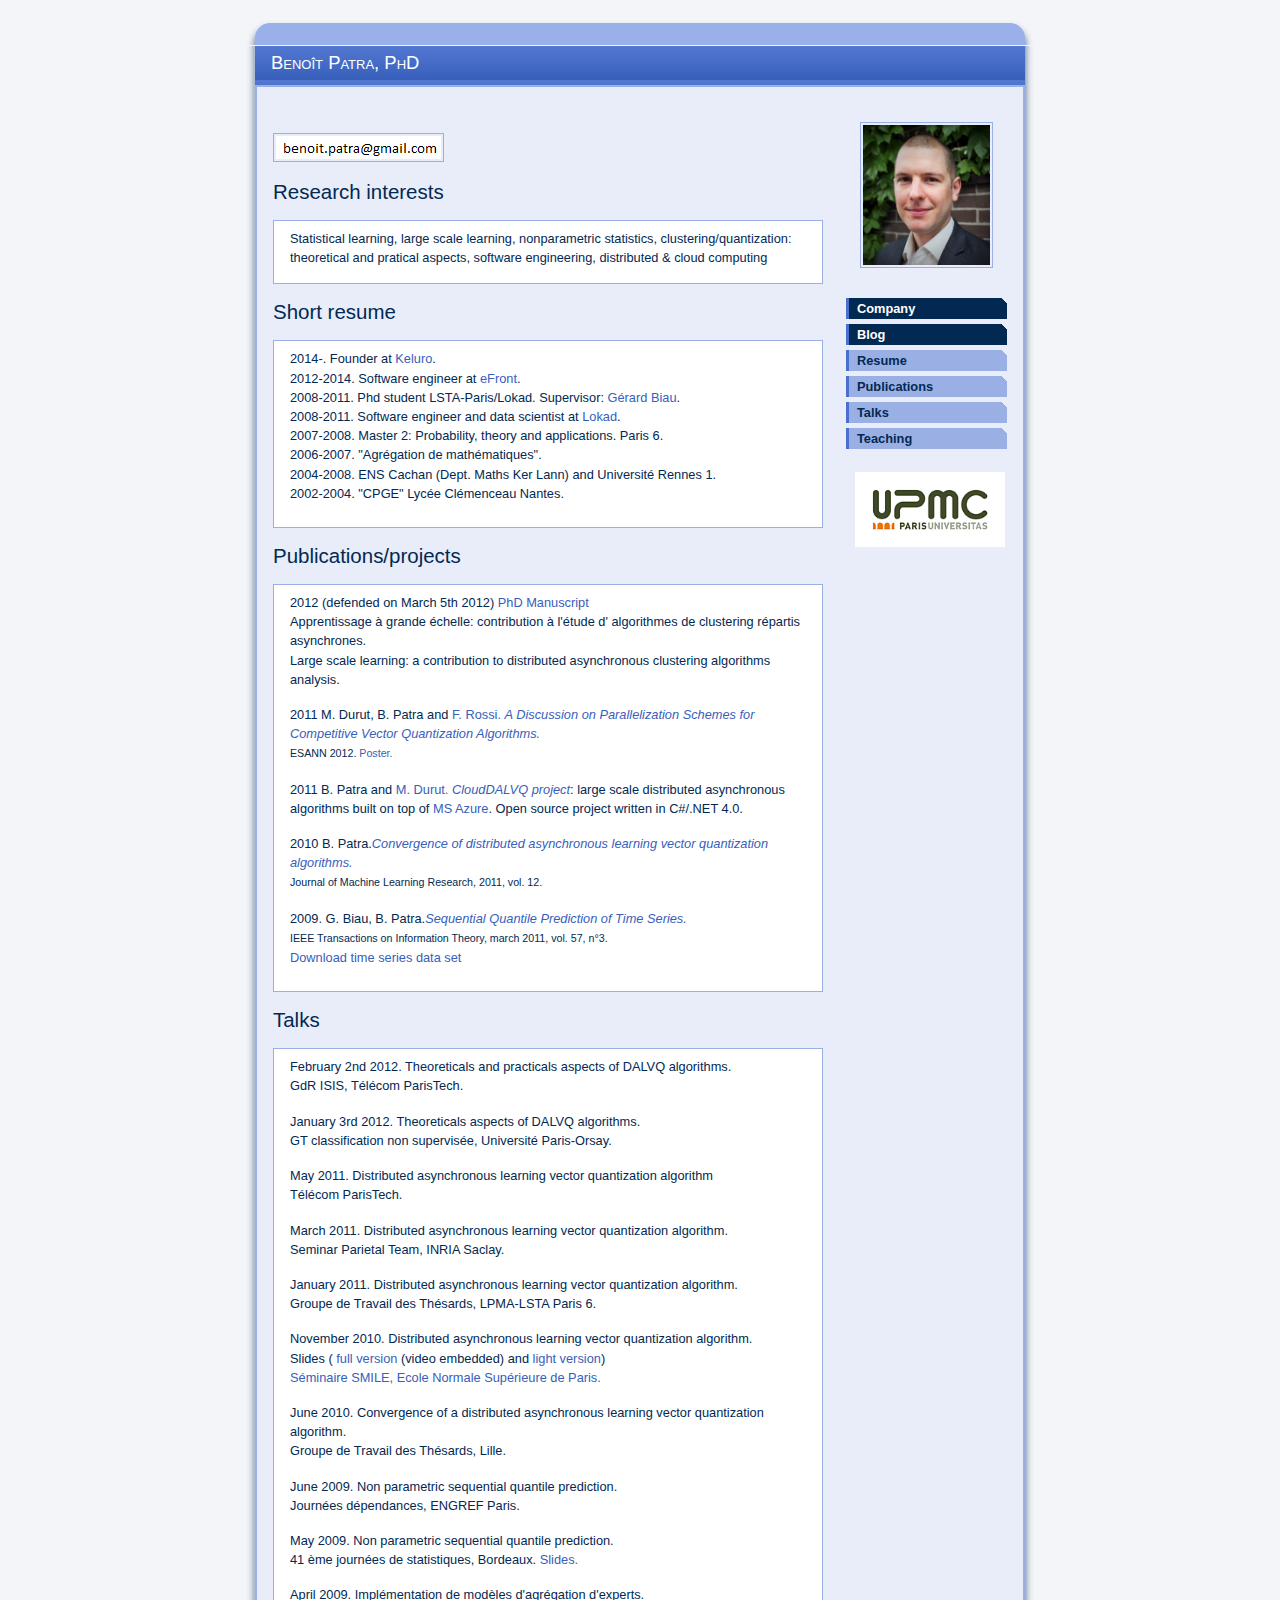
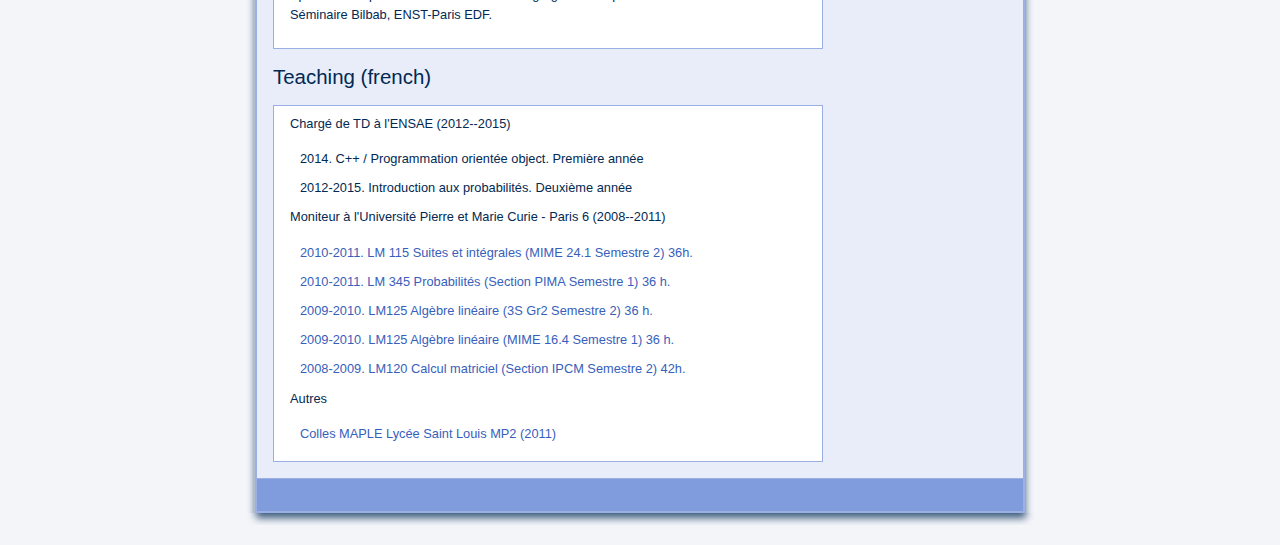
<file: index.html>
<!DOCTYPE HTML PUBLIC "-//W3C//DTD HTML 4.01//EN" "http://www.w3.org/TR/html4/strict.dtd">
<html xmlns="http://www.w3.org/1999/xhtml" xml:lang="en" lang="en">

<head>
  <meta http-equiv="content-type" content="text/html; charset=utf-8" />
  <meta name="description" content="Benoît Patra Home Page" />
  <meta name="keywords" content="Benoît Patra Home Page" />
  <meta name="author" content="Benoît Patra" />
  <link rel="stylesheet" type="text/css" href="stylesheet.css" media="screen,projection" title="Benoît Patra" />
  <title>Benoît Patra's Home Page
  </title>
</head>

<body>
  <div id="coins">
  </div>
  <div id="sideshadow">
    <div id="subheader">
      <big>
        <a>Benoît Patra, PhD</a>
      </big>
    </div>
    <div id="container">
      <div class="main">
        <br />
        <br />
        <div>
          <img style="width: 165px; height: 23px;" alt="mail" src="images/mail.png" />
        </div>
        <br />
        <h3 style="font-weight: bold;" class="right">
          <a href="index.html#">
            <br />
          </a>
        </h3>
        <h2 id="cv">Research interests
        </h2>
        <div class="block">Statistical learning, large scale learning, nonparametric statistics, clustering/quantization: theoretical and pratical aspects, software engineering, distributed & cloud computing
          <ul>
          </ul>
        </div>
        <h3 class="right"></h3>
        <h3 style="font-weight: bold;" class="right">
          <a href="index.html#">
            <br />
          </a>
        </h3>
        <h2 id="cv">Short resume </h2>
        <div class="block">
          <p>
            2014-. Founder at <a href="http://www.keluro.com">Keluro</a>.
            <br /> 2012-2014. Software engineer at <a href="http://www.efront.com">eFront</a>.
            <br /> 2008-2011. Phd student LSTA-Paris/Lokad. Supervisor: <a href="http://www.lsta.upmc.fr/biau.html">Gérard Biau</a>.
            <br /> 2008-2011. Software engineer and data scientist at <a href="http://www.lokad.com">Lokad</a>.
            <br /> 2007-2008. Master 2: Probability, theory and applications. Paris 6.
            <br /> 2006-2007. "Agrégation de mathématiques".
            <br /> 2004-2008. ENS Cachan (Dept. Maths Ker Lann) and Université Rennes 1.
            <br /> 2002-2004. "CPGE" Lycée Clémenceau Nantes.
          </p>

        </div>
        <h3 class="right"></h3>
        <h3 style="font-weight: bold;" class="right">
          <a href="index.html#">
            <br />
          </a>
        </h3>
        <h2 id="publications">Publications/projects</h2>
        <div class="block">
          <p>2012 (defended on March 5th 2012)
            <a href="publications/PhDMain.pdf">PhD Manuscript</a>
            <br /> Apprentissage à grande échelle: contribution à l'étude d' algorithmes de clustering répartis asynchrones.
            <br /> Large scale learning: a contribution to distributed asynchronous clustering algorithms analysis.
          </p>

          <p>
            2011 M. Durut, B. Patra and <a href="http://apiacoa.org/">F.
Rossi.</a>
            <a href="http://arxiv.org/abs/1205.2282" style="font-style: italic;">
A Discussion on Parallelization Schemes for Competitive Vector Quantization Algorithms.</a>
            <br />
            <small>ESANN 2012.
              <a href="http://hal.archives-ouvertes.fr/docs/00/69/60/72/ANNEX/poster.pdf">Poster.</a>
            </small>
          </p>

          <p>
            2011 B. Patra and
            <a href="http://www.doctorat.enst.fr:8080/THESES/Matthieu.Durut.html">M.
Durut.</a>
            <a href="http://code.google.com/p/clouddalvq/" style="font-style: italic;"> CloudDALVQ project</a>: large scale distributed asynchronous algorithms built on top of <a href="http://en.wikipedia.org/wiki/Azure_Services_Platform">MS
Azure</a>. Open source project written in C#/.NET 4.0.
          </p>

          <p>2010 B. Patra.<a style="font-style: italic;" href="http://arxiv.org/PS_cache/arxiv/pdf/1012/1012.5150v2.pdf">Convergence
of distributed asynchronous learning vector quantization algorithms.</a>
            <br />
            <small> Journal of Machine Learning Research, 2011, vol. 12.</small>
          </p>

          <p>
            2009. G. Biau, B. Patra.<a style="font-style: italic;" href="http://hal.archives-ouvertes.fr/docs/00/48/30/30/PDF/biaupatra.pdf">Sequential
Quantile Prediction of Time Series.</a>
            <br />
            <small>IEEE Transactions on Information Theory, march 2011, vol. 57, n°3.</small>
            <br />
            <a href="publications/CCSample.zip">Download time series data set</a>
          </p>
        </div>

        <h3 class="right">
          <a href="index.html#">
            <br />
          </a>
        </h3>
        <h2 id="communications">Talks</h2>

        <div class="block">
          <p>
            February 2nd 2012. Theoreticals and practicals aspects of DALVQ algorithms.
            <br /> GdR ISIS, Télécom ParisTech.
          </p>

          <p>
            January 3rd 2012. Theoreticals aspects of DALVQ algorithms.
            <br /> GT classification non supervisée, Université Paris-Orsay.

            <p>
              May 2011. Distributed asynchronous learning vector quantization algorithm
              <br /> Télécom ParisTech.
            </p>

            <p>
              March 2011. Distributed asynchronous learning vector quantization algorithm.
              <br /> Seminar Parietal Team, INRIA Saclay.
            </p>

            <p>
              January 2011. Distributed asynchronous learning vector quantization algorithm.
              <br /> Groupe de Travail des Thésards, LPMA-LSTA Paris 6.
            </p>

            <p>
              November 2010. Distributed asynchronous learning vector quantization algorithm.
              <br /> Slides (
              <a style="font-weight: normal;" href="publications/TalkSmile.pdf">full version</a> (video embedded) and
              <a style="font-weight: normal;" href="publications/TalkSmilelight.pdf">light version</a>)
              <br />
              <a style="font-weight: normal;" href="http://sites.google.com/site/smileinparis/">Séminaire SMILE, Ecole Normale Supérieure de Paris.</a>
            </p>

            <p>
              June 2010. Convergence of a distributed asynchronous learning vector quantization algorithm.
              <br /> Groupe de Travail des Thésards, Lille.
            </p>

            <p>
              June 2009. Non parametric sequential quantile prediction.
              <br /> Journées dépendances, ENGREF Paris.
            </p>

            <p>
              May 2009. Non parametric sequential quantile prediction.
              <br /> 41 ème journées de statistiques, Bordeaux.
              <a style="font-weight: normal;" href="publications/slidesBordeaux.pdf">Slides.</a>
            </p>

            <p>
              April 2009. Implémentation de modèles d'agrégation d'experts.
              <br /> Séminaire Bilbab, ENST-Paris EDF.
            </p>
        </div>

        <h3 class="right"></h3>
        <h2 id="enseignement">Teaching (french)
          <br />
        </h2>
        <div class="block">
          <p>
            Chargé de TD à l'ENSAE (2012--2015)
          </p>
          <ul>
            <li>
              2014. C++ / Programmation orientée object. Première année</a>
            </li>
            <li>
              2012-2015. Introduction aux probabilités. Deuxième année</a>
            </li>
          </ul>
          <p>
            Moniteur à l'Université Pierre et Marie Curie - Paris 6 (2008--2011)
          </p>

          <ul>
            <li>
              <a href="teaching/teaching.html#LM115MIME241">2010-2011.
LM 115 Suites et intégrales (MIME 24.1 Semestre 2) 36h.</a>
            </li>

            <li>
              <a href="teaching/teaching.html#LM345">2010-2011.
LM 345 Probabilités (Section PIMA Semestre 1) 36 h.</a>
            </li>

            <li>
              <a href="teaching/teaching.html#3S">2009-2010.
LM125 Algèbre linéaire (3S Gr2 Semestre 2) 36 h.</a>
            </li>

            <li>
              <a href="teaching/teaching.html#LM125S10910">2009-2010.
LM125 Algèbre linéaire (MIME 16.4 Semestre 1) 36 h.</a>
            </li>

            <li>
              <a href="teaching/teaching.html#LM120S10809">2008-2009. LM120 Calcul
matriciel (Section IPCM Semestre 2) 42h.</a>
            </li>
          </ul>

          <p>
            Autres
          </p>
          <ul>
            <li>
              <a ref="teaching/teaching.html#MAPLE">Colles MAPLE Lycée Saint Louis MP2 (2011)</a>
            </li>
          </ul>
        </div>
      </div>
      <div id="side">

        <p>
          <img class="portraitpic" alt="Benoît Patra" src="images/BENOITPATRA.jpg" />
          <a style="font-weight: bold;" class="sidelink_SPE" target="_blank" href="http://www.keluro.com">Company</a>
          <a style="font-weight: bold;" class="sidelink_SPE" target="_blank" href="http://www.benoitpatra.com">Blog</a>
          <a style="font-weight: bold;" class="sidelink" href="index.html#cv">Resume</a>
          <a style="font-weight: bold;" class="sidelink" href="index.html#publications">Publications</a>
          <a style="font-weight: bold;" class="sidelink" href="index.html#communications">Talks</a>
          <a style="font-weight: bold;" class="sidelink" href="index.html#enseignement">Teaching</a>
        </p>
        <p>
          <a href="http://www.upmc.fr" title="Université Pierre et Marie Curie - Paris 6">
            <img style="border: 0px solid ; width: 150px; height: 75px;" src="images/logo_upmc2.jpg" alt="UPMC" /> </a>
        </p>
      </div>
      <div id="footer">

      </div>
    </div>

    <div id="bottomshadow"></div>

</body>

</html>
</file>
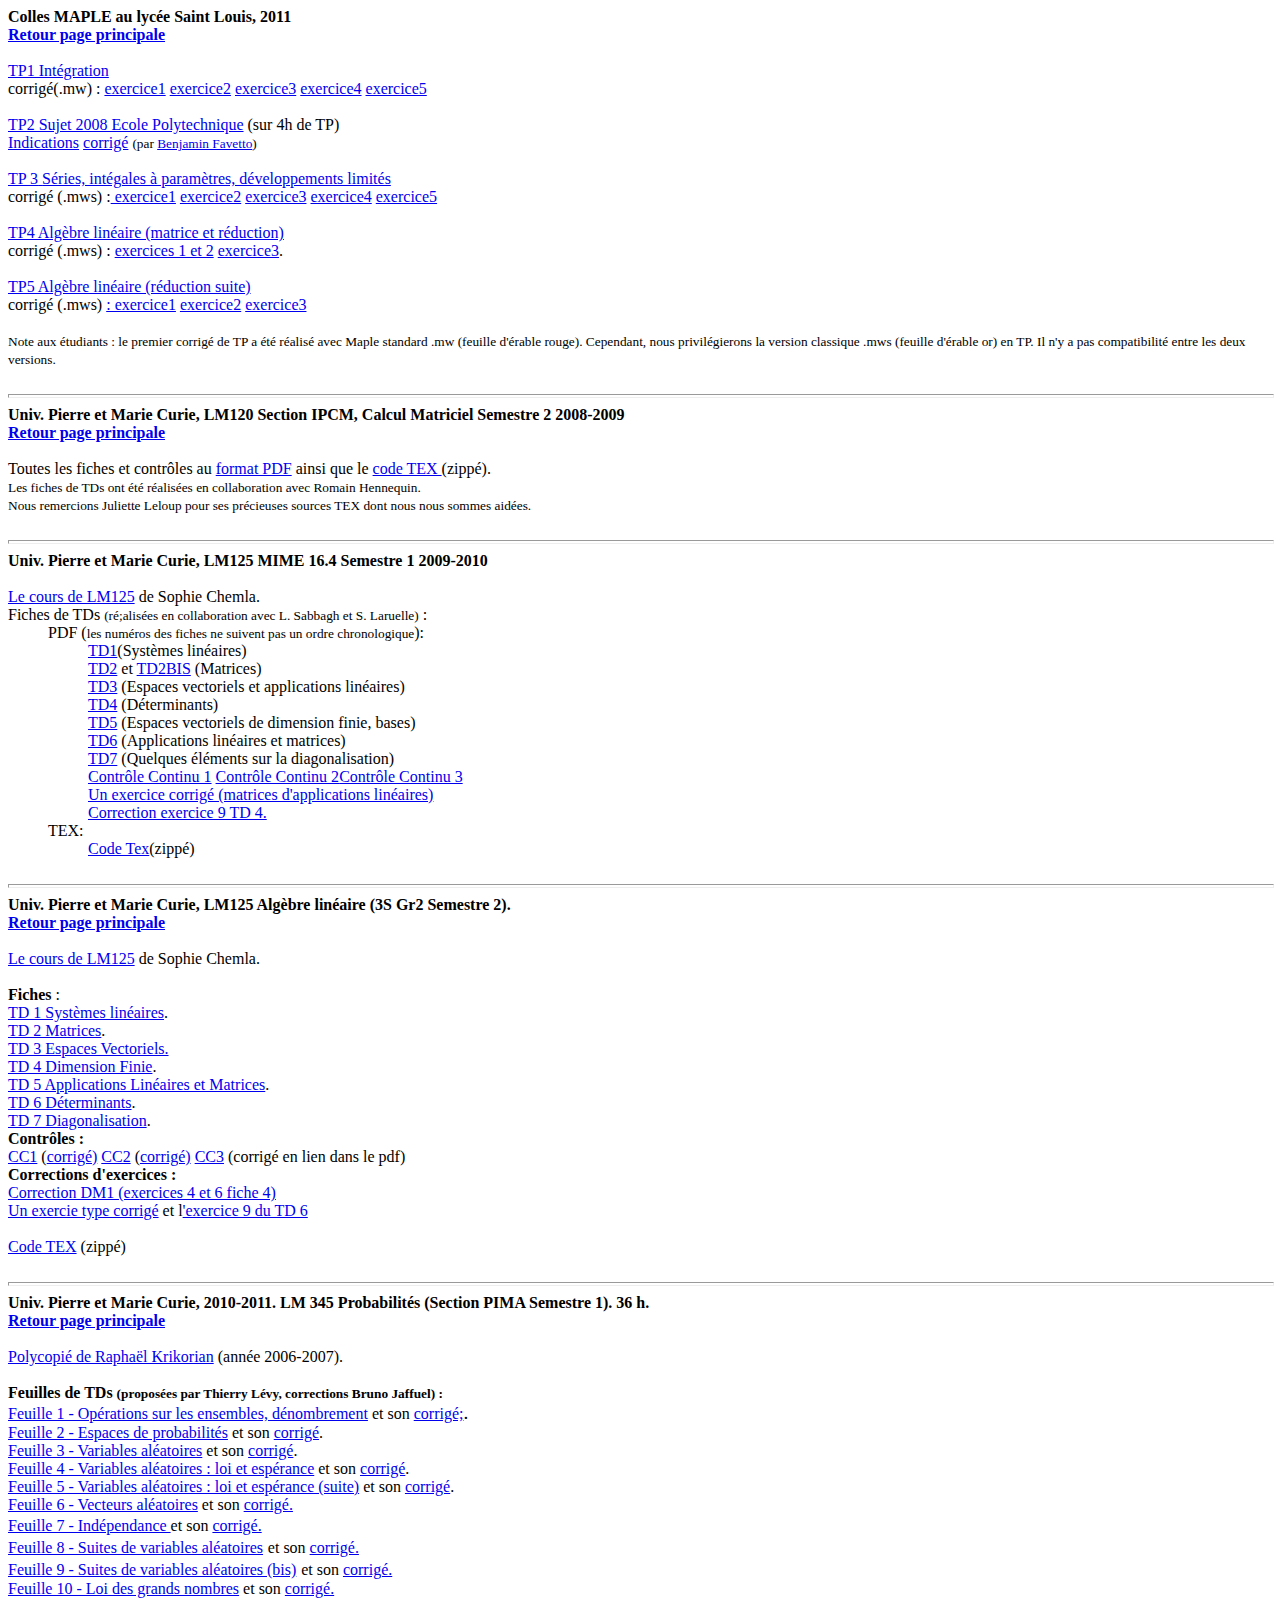
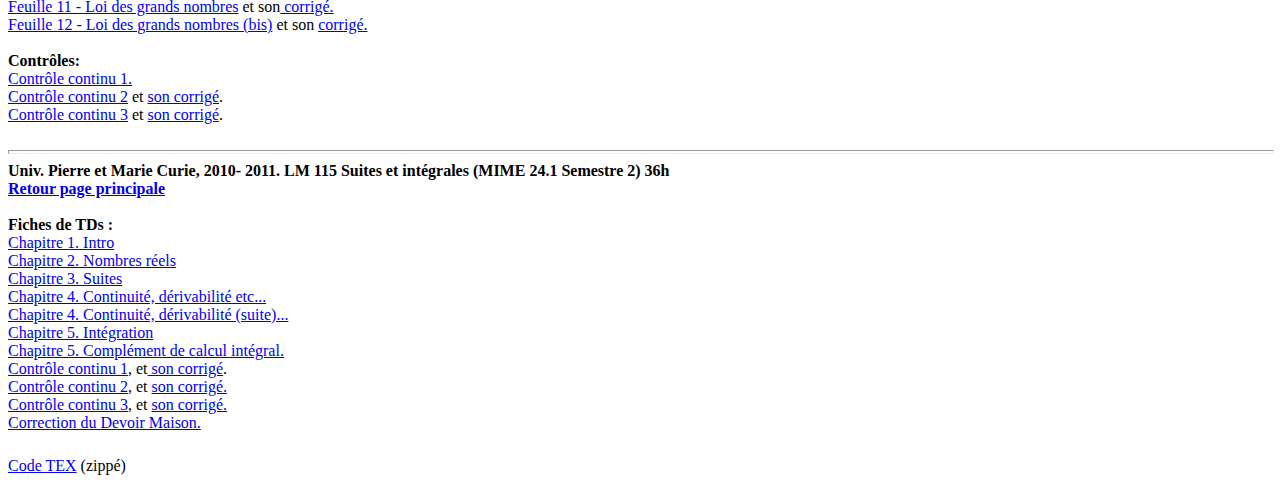
<file: teaching/teaching.html>
﻿<!DOCTYPE HTML PUBLIC "-//W3C//DTD HTML 4.01//EN" "http://www.w3.org/TR/html4/strict.dtd">
<html>
<head>
  <meta http-equiv="content-type" content="text/html; charset=utf-8">
  <meta name="description" content="Teaching">
  <meta name="keywords" content="Teaching">
  <meta name="author" content="Teaching">
  <title>Teaching</title>
</head>
<body>
<div class="main"><a style="font-weight: bold;" name="MAPLE"></a><span style="font-weight: bold;">
Colles MAPLE au lycée Saint Louis, 2011 <br>
<a href="../index.html">Retour page principale</a>
<br>
</span>
<br>
<a style="font-weight: normal;" href="TPMAPLE1.pdf">TP1 Intégration</a>
<br style="font-weight: normal;">
corrigé(.mw) :
<a style="font-weight: normal;" href="CorrigeTP1exo1.mw">exercice1</a>
<a style="font-weight: normal;" href="CorrigeTP1exo2.mw">exercice2</a>
<a style="font-weight: normal;" href="CorrigeTP1exo3.mw">exercice3</a>
<a style="font-weight: normal;" href="CorrigeTP1exo4.mw">exercice4</a>
<a style="font-weight: normal;" href="CorrigeTP1exo5.mw">exercice5</a><br
 style="font-weight: normal;">
<br style="font-weight: normal;">
<a style="font-weight: normal;" href="X08sujet.pdf">TP2 Sujet 2008 Ecole Polytechnique</a>
(sur
4h de TP)<br style="font-weight: normal;">
<a style="font-weight: normal;" href="X08indications.pdf">Indications</a>
<a style="font-weight: normal;" href="X08info.mws">corrigé</a>
<small style="font-weight: normal;">(par <a href="http://favetto.free.fr/">Benjamin Favetto</a>)<br>
<br>
</small><a style="font-weight: normal;" href="TPMAPLE3.pdf">
<span style="font-weight: normal;">TP 3</span></a><a style="font-weight: normal;" href="TPMAPLE3.pdf">
<strong style="font-weight: normal;">
</strong>Séries,
intégales à paramètres, développements
limités</a><br style="font-weight: normal;">
<span style="font-weight: normal;">corrigé
(.mws) :</span><a style="font-weight: normal;" href="corrigeTP3exo1.mws">
exercice1</a> <a style="font-weight: normal;" href="corrigeTP3exo2.mws">exercice2</a>
<a style="font-weight: normal;" href="corrigeTP3exo3.mws">exercice3</a>
<a style="font-weight: normal;" href="corrigeTP3exo4.mws">exercice4</a>
<a style="font-weight: normal;" href="corrigeTP3exo5.mws">exercice5</a><br
 style="font-weight: normal;">
<br style="font-weight: normal;">
<a style="font-weight: normal;" href="TPMAPLE4.pdf">TP4 Algèbre linéaire
(matrice et réduction)</a><br style="font-weight: normal;">
corrigé (.mws) : <a style="font-weight: normal;" href="corrigeTP4exo1_2.mws">exercices
1 et 2</a> <a style="font-weight: normal;" href="corrigeTP4exo3.mws">exercice3</a>.<br
 style="font-weight: normal;">
<br style="font-weight: normal;">
<a style="font-weight: normal;" href="TPMAPLE5.pdf">TP5
Algèbre linéaire
(réduction suite)</a><br style="font-weight: normal;">
corrigé
(.mws) <a style="font-weight: normal;" href="corrigeTP5exo1.mws">:
exercice1</a>
<a style="font-weight: normal;" href="corrigeTP5exo2.mws">exercice2</a>
<a style="font-weight: normal;" href="corrigeTP5exo3.mws">exercice3</a><br>
<br>
<small><span style="font-weight: normal;">Note aux
étudiants : le premier corrigé de TP a
été réalisé avec Maple
standard .mw
(feuille d'érable rouge). Cependant, nous privilégierons la version classique .mws
(feuille
d'érable or) en TP. Il n'y a pas compatibilité entre les deux versions.</span><br>
</small>
<br>
<hr style="width: 100%; height: 2px;">
<a name="LM120S10809"></a><span style="font-weight: bold;">Univ.
Pierre et Marie Curie, LM120
Section IPCM, Calcul Matriciel Semestre
2 2008-2009<br>
</span><span style="font-weight: bold;"></span><a
 style="font-weight: bold;" href="../index.html">Retour
page principale</a><br>
<span style="font-weight: bold;"><br>
</span>Toutes les fiches et
contrôles au <a href="LM120_09_PDF.zip">format
PDF</a>
ainsi que
le <a href="LM120_09_Tex.zip">code
TEX </a>(zippé).
<br>
<small>Les fiches de TDs ont
été
réalisées en
collaboration avec Romain Hennequin.<br>
Nous remercions Juliette Leloup pour ses précieuses sources
TEX dont nous nous sommes aidées.</small><br>
<br>
<hr style="width: 100%; height: 2px;"><span style="font-weight: bold;"><a
 name="LM125S10910"></a>Univ. Pierre et Marie Curie, <span style="font-weight: bold;">LM125
MIME 16.4
Semestre 1 2009-2010</span><br>
<br>
</span><a href="PolyCoursLM125.pdf">Le
cours de LM125</a> de
Sophie Chemla.<br>
Fiches de TDs <small>(ré;alisées
en collaboration avec L.
Sabbagh et S. Laruelle)</small>
: <br>
<div style="margin-left: 40px;">PDF
(<small>les numéros des
fiches ne suivent pas un ordre
chronologique</small>):<br>
</div>
<div style="margin-left: 80px;"><a href="LM125-MIME-TD1.pdf">TD1</a>(Systèmes
linéaires)<br>
<a href="LM125-MIME-TD2.pdf">TD2</a>
et <a href="LM125-MIME-TD2BIS.pdf">TD2BIS</a>
(Matrices)<br>
<a href="LM125-MIME-TD3.pdf">TD3</a>
(Espaces vectoriels
et applications linéaires)<br>
<a href="LM125-MIME-TD4.pdf">TD4</a>
(Déterminants)<br>
<a href="LM125-MIME-TD5.pdf">TD5</a>
(Espaces vectoriels
de dimension finie, bases)<br>
<a href="LM125-MIME-TD6.pdf">TD6</a>
(Applications
linéaires et matrices)<br>
<a href="LM125-MIME-TD7.pdf">TD7</a>
(Quelques
éléments sur la
diagonalisation)<br>
<a href="LM125-MIME-CC1.pdf">Contrôle
Continu 1</a>
<a href="LM125-MIME-CC2.pdf">Contrôle
Continu 2</a><a href="LM125-MIME-CC3.pdf">Contrôle
Continu 3</a><br>
<a href="LM125-Exocorrection.pdf">Un
exercice
corrigé (matrices d'applications linéaires)</a><br>
<a href="CorrTD4-9.pdf">Correction
exercice 9 TD 4.</a><br>
</div>
<div style="margin-left: 40px;">TEX:<br>
</div>
<div style="margin-left: 80px;"><a href="LM125-MIME-S1-2009.zip">Code
Tex</a>(zippé)<br>
</div>
<br>
<hr style="width: 100%; height: 2px;"><a name="3S"></a> <span
 style="font-weight: bold;">Univ.
Pierre et Marie Curie, LM125 Algèbre
linéaire (3S Gr2
Semestre 2).<br>
</span><span style="font-weight: bold;"></span><a
 style="font-weight: bold;" href="../index.html">Retour
page principale</a><br>
<br>
<a href="PolyCoursLM125.pdf">Le
cours de LM125</a> de
Sophie Chemla.<br>
<small><span style="font-style: italic;"></span></small><br>
<span style="font-weight: bold;">Fiches</span>
:<a href="LM125-TD1-SysLin-S2.pdf"><br>
TD 1 Systèmes
linéaires</a>.<br>
<a href="LM125-TD2-Mat-S2.pdf">TD
2 Matrices</a>.<br>
<a href="LM125-TD3-EV-S2.pdf">TD
3 Espaces Vectoriels.</a><br>
<a href="LM125-TD4-DimFin-S2.pdf">TD
4 Dimension Finie</a>.<br>
<a href="LM125-TD5-AppLin-S2.pdf">TD
5 Applications
Linéaires et Matrices</a>.<br>
<a href="LM125-TD6-Det-S2.pdf">TD
6 Déterminants</a>.<br>
<a href="LM125-TD7-Diag-S2.pdf">TD
7 Diagonalisation</a>.<br>
<span style="font-weight: bold;">Contrôles
: </span><br>
<a href="LM125-CC1.pdf">CC1</a>
(<a href="LM125-CC1-Correction.pdf">corrigé)</a>
<a href="LM125-CC2.pdf">CC2</a>
(<a href="LM125-CC2-Correction.pdf">corrigé)</a>
<a href="LM125-CC3.pdf">CC3</a>
(corrigé en lien dans le
pdf)<br>
<span style="font-weight: bold;">Corrections
d'exercices : </span><br style="font-weight: bold;">
<a href="LM125-DM1-Correction.pdf">Correction
DM1
(exercices 4 et 6 fiche 4)</a><br>
<a href="LM125-ExerciceSynthese.pdf">Un
exercie type
corrigé</a> et l<a href="LM125-Correction-TD6-Ex9.pdf">'exercice
9 du TD 6</a><br>
<br>
<a href="LM125-S2_10-Tex.zip">Code
TEX</a>
(zippé)<br>
<br>
<hr style="width: 100%; height: 2px;"><a name="LM345"></a><span
 style="font-weight: bold;">Univ.
Pierre et Marie Curie, 2010-2011.
LM
345
Probabilités (Section PIMA Semestre 1).
36 h.<br>
</span><span style="font-weight: bold;"></span><a
 style="font-weight: bold;" href="../index.html">Retour
page principale</a><br>
<br>
<a
 href="http://www.licence.math.upmc.fr/telecharger.php/LM345-cours-2005-2006.pdf?path=UE/LM345/fichiers/3/1">Polycopié
de Raphaël Krikorian</a>
(année 2006-2007).<br>
<br>
<span style="font-weight: bold;">Feuilles
de TDs </span><small><span style="font-weight: bold;">(proposées
par
Thierry Lévy,
corrections Bruno Jaffuel) :</span><a href="LM345_TD1.pdf"><br>
<big>Feuille 1 -
Opérations sur
les ensembles, dénombrement</big></a><big>
et son <a href="LM345_TD1_Corr.pdf">corrigé;</a></big><big><big>.</big><a
 href="LM345_TD2.pdf"><br>
Feuille 2 - Espaces de
probabilités</a> et son <a href="LM345_TD2_Corr.pdf">corrigé</a>.<a
 href="LM345_TD3.pdf"><br>
Feuille 3 -
Variables aléatoires</a>
et son <a href="LM345_TD3_Corr.pdf">corrigé</a>.<a
 href="LM345_TD4.pdf"><br>
Feuille 4 -
Variables aléatoires : loi et espérance</a>
et son <a href="LM345_TD4_Corr.pdf">corrigé</a>.<a
 href="LM345_TD5.pdf"><br>
Feuille
5 -
Variables aléatoires : loi et espérance (suite)</a>
et
son <a href="LM345_TD5_Corr.pdf">corrigé</a>.<a
 href="LM345_TD6.pdf"><br>
Feuille 6 - Vecteurs aléatoires</a>
et son <a href="LM345_TD6_Corr.pdf">corrigé.</a><small><a
 href="LM345_TD7.pdf"><br>
<big style="font-weight: normal;">Feuille
7 - Indépendance </big></a></small><big></big>et
son <a href="LM345_TD7Bis.pdf">corrigé.</a></big><big><a
 href="LM345_TD8.pdf"><small><br>
<big>Feuille 8 - Suites de
variables
aléatoires</big></small></a><big>
</big>et son <a href="LM345_TD8_Corr.pdf">corrigé.</a><big><a
 href="LM345_TD9.pdf"><small><br>
Feuille
9 - Suites de variables aléatoires (bis)</small></a>
</big>et
son <a href="LM345_TD9_Corr.pdf">corrigé.</a><a
 href="LM345_TD10.pdf"><br>
Feuille 10 - Loi des
grands nombres</a> et son <a href="LM345_TD10_Corr.pdf">corrigé.</a></big><big><a
 href="LM345_TD11.pdf"><br>
Feuille 11 - Loi
des
grands nombres</a> et son<a href="LM345_TD11_Corr.pdf">
corrigé.</a><small><a href="LM345_TD12.pdf"><br>
<big style="font-weight: normal;">Feuille
12 - Loi des
grands nombres (bis)</big></a><big style="font-weight: normal;"> et son
<a href="LM345_TD12_Corr.pdf">corrigé.<br>
</a></big></small><br>
<span style="font-weight: bold;">Contrôles:</span><br>
<a href="LM345_CC1.pdf">Contrôle
continu 1.</a><a href="LM345_CC2.pdf"><br>
Contrôle continu 2</a> et <a href="LM345_CC2_Corr.pdf">son
corrigé</a>.<small><a href="LM345_CC3.pdf"><br>
<big><span style="font-weight: normal;">Contrôle
continu 3</span></big></a><big><span style="font-weight: normal;"> et </span><a
 style="font-weight: normal;" href="LM345_CC3_Corr.pdf">son
corrigé</a><span style="font-weight: normal;">.<br>
<br>
</span></big></small></big></small>
<hr style="width: 100%; height: 2px;"><a name="LM115MIME241"></a><span
 style="font-weight: bold;">Univ.
Pierre et Marie Curie, 2010-
2011. LM 115 Suites et intégrales (MIME
24.1 Semestre 2) 36h<br>
</span><a style="font-weight: bold;" href="../index.html">Retour
page principale</a><small style="font-weight: bold;"><big><small><big><span
 style="font-weight: normal;"></span></big></small></big></small><span
 style="font-weight: bold;"><br>
<br>
Fiches
de TDs
:</span><br>
<a href="LM115_Ch1_Intro.pdf">Chapitre
1. Intro</a><br>
<a href="LM115_Ch2_Reels.pdf">Chapitre
2. Nombres
réels</a><br>
<a href="LM115_Ch3_Suites.pdf">Chapitre
3. Suites</a><strong style="font-weight: normal;"><br>
<a href="LM115_Ch4_ContinuiteDerivabilite.pdf">Chapitre
4. Continuité, dérivabilité etc...</a></strong><br>
<a href="LM115_Ch4_ContinuiteDerivabiliteSuite.pdf">Chapitre
4. Continuité, dérivabilité (suite)...</a><br>
<a href="LM115_Ch5_Integration.pdf">Chapitre
5.
Intégration</a><br>
<a href="LM115_Ch6_Calculus.pdf">Chapitre
5.
Complément de calcul intégral.</a><br>
<a href="LM115_Interro1.pdf">Contrôle
continu 1</a>,
et<a href="LM115_Interro1Corr.pdf">
son corrigé</a>.<strong style="font-weight: bold;"><br>
<a style="font-weight: normal;" href="LM115_Interro2.pdf">Contrôle
continu 2</a><span style="font-weight: normal;">, et </span><a
 style="font-weight: normal;" href="LM115_Interro2Corr.pdf">son
corrigé.</a></strong><br>
<strong style="font-weight: normal;"></strong><strong
 style="font-weight: bold;"><a style="font-weight: normal;"
 href="LM115_Interro3.pdf">Contrôle
continu 3</a><span style="font-weight: normal;">, et </span><a
 style="font-weight: normal;" href="LM115_Interro3Corr.pdf">son
corrigé.</a></strong><br>
<strong style="font-weight: normal;"><a style="font-weight: normal;"
 href="LM115_CorrectionDM.pdf">Correction
du Devoir
Maison.</a><br>
<br>
</strong><a href="LM115_11.zip">Code
TEX</a>
(zippé) <big><big><a href="http://www.lsta.upmc.fr/"><br>
</a></big></big></div>
<div id="side">
<p><a href="http://www.upmc.fr"
 title="Université Pierre et Marie Curie - Paris 6"> </a></p>
</div>
</body>
</html>
</file>
<file: stylesheet.css>
body {
padding:20px 32px;
margin:0;
font:80% tahoma, verdana, sans-serif;
background: #f4f5f9;
color: #022952;
}


#sideshadow {
margin:0 auto 0 auto;
width:792px;
background: #f4f5f9 url(images/ombrecotes.png);
}


#bottomshadow {
margin:0px;
padding:0;
width:792px;
height:12px;
background: #f4f5f9 url(images/ombrebas.png) bottom no-repeat;
}



#coins {
    margin:0 auto 0 auto;
    padding:0;
    width:792px;
    height:25px;
    background: url(images/coins2.gif) top no-repeat;
}


#header {
    margin:0 auto 0 auto;
    padding:0;
    clear:both;
    width:770px;
    /* background: #9ab0e4 url(images/headcornerleft.png) top left no-repeat; */
    background: #9ab0e4;
    text-align:center;
}


#header h1 {
    margin:0;
    padding:0 0 20px 0;
    border:none;
    color: #274690;
    /* background: url(images/headcornerright.png) top right no-repeat; */
    /*background: url(images/coins.png) top no-repeat;*/
    font-size:2.3em;
    font-weight:normal;
}


#header a, #header a:hover, #header a:visited {
    margin:0;
    padding:0;
    color: #274690;
    text-decoration:none;
    border:none;
}


#header a:hover {
color: #022952;
}


#navitabs {
    clear:both;
    margin:1px auto 0;
    padding: 6px 0 11px;
    width:770px;
    background: url(images/menubg.png);
}

.navitab, .navitab:hover, .activenavitab, .activenavitab:hover {
padding:4px 0px;
margin:4px 0 0 16px;
text-decoration:none;
font-size:1.2em;
font-variant:small-caps;
font-weight:500;
color:#ffffff;
border:none;
}


.navitab:hover, .activenavitab, .activenavitab:hover {
border-bottom:3px solid #9ab0e4;
}


.navitab img, .activenavitab img {
border: 0;
padding: 0;
}


.flag {
float: right;
padding:0;
margin: 4px 16px 0 0;
border:0;
}

#subheader {
clear:both;
margin:1px auto 0;
padding: 6px 0 11px;
width:770px;
background: url(images/menubg.png) top;
}


#subheader a, #subheader a:hover, #subheader a:visited { 
padding:4px 0px;
margin:4px 0 0 16px;
text-decoration:none;
font-size:1.2em;
font-variant:small-caps;
font-weight:500;
color:#ffffff;
border:none;
}




#container {
margin:0 auto 0 auto;
padding:0px;
width:766px;
background: #e8edf9;
border:2px solid #9ab0e4;
}


.main {
margin:0;
padding:16px 0 0 16px;
float:left;
width:550px;
}


.main ol, ul {
margin:8px 0;
padding:0;
line-height:1.5em;
}


.main ul {
list-style:none;
}


.main ul li {
margin:10px;
padding:0;
}


.main ol li {
margin:0 20px;
padding:0;
}


.main ol li ul {
margin:8px;
padding:0;
}

.main ol li ul li {
margin:0 16px;
padding: 0;
}


.main a, a:hover {
color:#3760bb;
text-decoration:none;
}


.main a:hover {
color:#022952;
}


.main p {
margin:0 0 16px;
padding:0;
line-height:1.5em;
text-align:left;
}


.main h1 {
margin:0;
padding:0;
font-size:1.6em;
font-weight:normal;
}


.main h2 {
margin:0 0 16px;
padding:0;
font-size:1.6em;
font-weight:normal;
}


.main h3, .block h2 {
margin:0 0 16px;
padding:0;
font-size:1.3em;
font-weight:normal;
}


#side {
margin:0;
padding:20px 16px 0 0;
float:right;
width:178px;
}


#side p {
margin:0 0 16px;
padding:0;
float:right;
}


.sidelink, .sidelink:hover, .activesidelink, .activesidelink:hover {
padding:3px 4px 3px 8px;
margin:0 0 5px 0;
text-decoration:none;
text-align:left;
display:block;
width:146px;
color: #022952;
background: #9ab0e4 url(images/corner.gif) top right no-repeat;
border:none;
border-left: 3px solid #4870ce;
}


.sidelink:hover, .activesidelink, .activesidelink:hover {
color: #ffffff;
background:#4870ce url(images/corner.gif) top right no-repeat;
}

.sidelink_SPE, .sidelink_SPE:hover, .activesidelink, .activesidelink:hover {
padding:3px 4px 3px 8px;
margin:0 0 5px 0;
text-decoration:none;
text-align:left;
display:block;
width:146px;
color: #ffffff;
background: #022952 url(images/corner.gif) top right no-repeat;
border:none;
border-left: 3px solid #4870ce;
}


.sidelink_SPE:hover, .activesidelink, .activesidelink:hover {
color: #022952;
background:#9ab0e4 url(images/corner.gif) top right no-repeat;
}

.portraitpic{
width: 127px; 
height: 140px;

display: block;
margin-left: auto;
margin-right: auto;
margin-top: 15px;
margin-bottom: 30px;

}

#footer {
margin:0 auto 0 auto;
padding:8px 16px;
clear: both;
width:734px;
height: 16px;
color: #274690;
background-color:#809cdd;
text-align: center;
border-top:1px solid #9ab0e4;
}


#footer p { 
margin:0;
padding:0;
}


#footer h1 { 
margin:0;
padding:0;
font-size:100%;
font-weight:normal;
float:left;
}


#footer h2 {
margin:0;
padding:0;
font-size:100%;
font-weight:normal;
float:right;
}


#footer a, a:hover {
margin:0;
padding:0;
color:#022952;
text-decoration:none;
border:none;
}




.hide {
display:none;
}


h3.right {
float:right;
text-align:right;
}


img, img.right {
margin:0;
padding:2px;
background-color: #e8edf9;
border:1px solid #9ab0e4;
}


img.right {
float:right;
margin:0 0 16px 16px;
}


.block, .member, .annonce {
margin:0 0 16px;
padding:8px 8px 8px 16px;
background:#ffffff;
border:1px solid #9ab0e4;
line-height:1.5em;
}

.block h3 {
font-size:1em;
}

.member {
padding:8px 8px 8px 16px;
height: 116px;
}


.member img {
float:right;
height:110px;
/*width:100px;*/
}


.annonce {
color: #990000;
background: #f4e5e5;
border: 1px solid #990000;
border-left: 3px solid #990000;
}


.annonce a {
color: #990000;
border-bottom: 1px dashed #990000;
}


.annonce a:hover {
color: #990000;
border-bottom: 1px solid #990000;
}


.pdf, .pdf:hover { 
margin:0;
padding: 1px 15px 1px 0px;
background:url(images/pdflogo.gif) right no-repeat;
}


.titre {
color: #800000;
font-weight: bold;
}


/* par defaut le resume est cache */
.resume {
 visibility: hidden;
 overflow: hidden;
 height: 1px;
 margin-top: -1px;
 position: absolute;
}

.cachediv {
 visibility: hidden;
 overflow: hidden;
 height: 1px;
 margin-top: -1px;
 position: absolute;
 }
</file>
